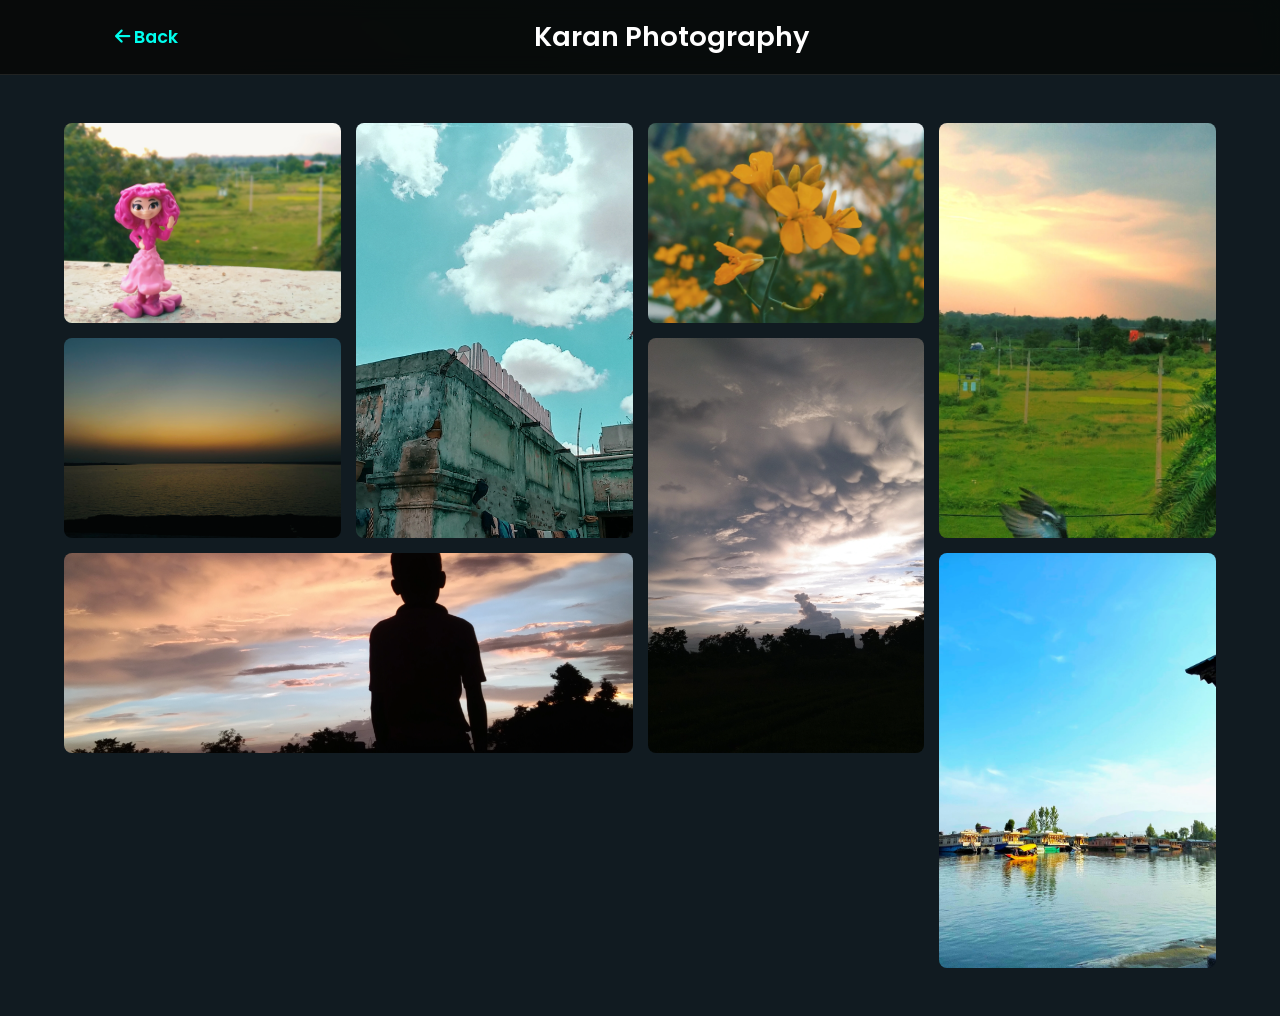
<file: gallery.html>
<!DOCTYPE html>
<html lang="en">
<head>
    <meta charset="UTF-8">
    <meta name="viewport" content="width=device-width, initial-scale=1.0">
    <title>Karan Photography - Gallery</title>
    <link rel="stylesheet" href="style.css">
    <link rel="stylesheet" href="https://cdnjs.cloudflare.com/ajax/libs/font-awesome/6.0.0/css/all.min.css">
</head>
<body class="animated-bg">

    <header class="header" style="position: relative; padding: 1.5rem 5%; background: rgba(8, 8, 8, 0.8);">
        <a href="portfolio.html" style="color: var(--main-color); font-size: 1.1rem; text-decoration: none; font-weight: 600;">
            <i class="fas fa-arrow-left"></i> Back
        </a>
        <div class="logo" style="margin: 0 auto; color: #fff;">Karan Photography</div>
    </header>

    <section class="gallery-section">
        <div class="gallery-grid">
            <div class="gallery-item"><img src="Gallery/pedit1.webp" alt="Edit 1"></div>
            <div class="gallery-item"><img src="Gallery/pedit2.webp" alt="Edit 2"></div>
            <div class="gallery-item"><img src="Gallery/pedit3.webp" alt="Edit 3"></div>
            <div class="gallery-item"><img src="Gallery/pedit4.webp" alt="Edit 4"></div>
            <div class="gallery-item"><img src="Gallery/pedit5.webp" alt="Edit 5"></div>
            <div class="gallery-item"><img src="Gallery/pedit6.webp" alt="Edit 6"></div>
            <div class="gallery-item"><img src="Gallery/pedit7.webp" alt="Edit 7"></div>
            <div class="gallery-item"><img src="Gallery/pedit8.webp" alt="Edit 8"></div>
        </div>
    </section>
    <div id="lightbox" class="lightbox">
        <span class="close-lightbox">&times;</span>
        <a class="prev-lightbox">&#10094;</a>
        <img class="lightbox-content" id="lightbox-img">
        <a class="next-lightbox">&#10095;</a>
    </div>

    <script>
        const lightbox = document.getElementById('lightbox');
        const lightboxImg = document.getElementById('lightbox-img');
        const closeBtn = document.querySelector('.close-lightbox');
        const prevBtn = document.querySelector('.prev-lightbox');
        const nextBtn = document.querySelector('.next-lightbox');
        const images = document.querySelectorAll('.gallery-item img');

        let currentIndex = 0;

        // 1. Open Lightbox when an image is clicked
        images.forEach((img, index) => {
            img.addEventListener('click', () => {
                lightbox.style.display = 'flex';
                lightboxImg.src = img.src;
                currentIndex = index;
            });
        });

        // 2. Close Lightbox (Clicking the X)
        closeBtn.addEventListener('click', () => {
            lightbox.style.display = 'none';
        });

        // 3. Close Lightbox (Clicking the dark background)
        lightbox.addEventListener('click', (e) => {
            if (e.target === lightbox) {
                lightbox.style.display = 'none';
            }
        });

        // 4. Update image function
        function showImage(index) {
            if (index >= images.length) { currentIndex = 0; } // Loop back to start
            if (index < 0) { currentIndex = images.length - 1; } // Loop to end
            lightboxImg.src = images[currentIndex].src;
        }

        // 5. Next and Previous Button Clicks
        prevBtn.addEventListener('click', () => {
            currentIndex--;
            showImage(currentIndex);
        });

        nextBtn.addEventListener('click', () => {
            currentIndex++;
            showImage(currentIndex);
        });

        // Optional: Let users use keyboard arrows to navigate
        document.addEventListener('keydown', (e) => {
            if (lightbox.style.display === 'flex') {
                if (e.key === 'ArrowLeft') { currentIndex--; showImage(currentIndex); }
                if (e.key === 'ArrowRight') { currentIndex++; showImage(currentIndex); }
                if (e.key === 'Escape') { lightbox.style.display = 'none'; }
            }
        });
    </script>

</body>
</html>
</file>
<file: style.css>
/* Google Fonts */
@import url('https://fonts.googleapis.com/css2?family=Poppins:wght@300;400;500;600;700&display=swap');

/* CSS Variables for Dark Theme */
:root {
    --bg-color: #080808;
    --second-bg-color: #131313;
    --text-color: #ffffff;
    --main-color: #00ffee;
}

* {
    margin: 0;
    padding: 0;
    box-sizing: border-box;
    text-decoration: none;
    border: none;
    outline: none;
    scroll-behavior: smooth;
    font-family: 'Poppins', sans-serif;
}

body.animated-bg {
    background: linear-gradient(45deg, #080808, #111111, #002220, #080808);
    background-size: 400% 400%;
    animation: gradientBG 25s ease infinite;
    color: var(--text-color);
}

/* Add this right below the body tag to make the animation work */
@keyframes gradientBG {
    0% { background-position: 0% 50%; }
    50% { background-position: 100% 50%; }
    100% { background-position: 0% 50%; }
}

/* Header Styles */
.header {
    position: fixed;
    top: 0;
    left: 0;
    width: 100%;
    padding: 2rem 9%;
    display: flex;
    justify-content: space-between;
    align-items: center;
    z-index: 100;
    transition: 0.3s;
}

.header.sticky {
    background: var(--bg-color);
    box-shadow: 0 0 10px rgba(0, 255, 238, 0.2);
}

.logo {
    font-size: 1.7rem;
    color: var(--text-color);
    font-weight: 600;
    cursor: default;
}

.navbar a {
    font-size: 1.1rem;
    color: var(--text-color);
    margin-left: 2.5rem;
    transition: 0.3s;
}

.navbar a:hover,
.navbar a.active {
    color: var(--main-color);
}

/* Section Layout */
section {
    min-height: 100vh;
    padding: 6rem 9% 2rem;
    display: flex;
    align-items: center;
}

/* Home Section */
.home {
    justify-content: center;
    text-align: center;
}

.home-content h3 {
    font-size: 2rem;
    font-weight: 700;
}

.home-content h1 {
    font-size: 4rem;
    font-weight: 700;
    line-height: 1.3;
    margin: 1rem 0;
}

.text-animation {
    color: var(--main-color);
}

.home-content p {
    font-size: 1rem;
    margin: 2rem auto;
    max-width: 600px;
    line-height: 1.6;
}

.btn {
    display: inline-block;
    padding: 0.8rem 2.2rem;
    background: var(--main-color);
    border-radius: 2rem;
    box-shadow: 0 0 10px var(--main-color);
    font-size: 1rem;
    color: var(--bg-color);
    letter-spacing: 0.1rem;
    font-weight: 600;
    transition: 0.3s ease;
}

.btn:hover {
    box-shadow: none;
    background: transparent;
    color: var(--main-color);
    border: 2px solid var(--main-color);
}
/* Make every section a solid color EXCEPT the home section */
section:not(#home) {
    background: #111b21 !important; /* Your solid dark theme color */
}

/* About Section */
/* Update this in style.css */
/* Update these blocks in your CSS */
.about {
    background: transparent;
    justify-content: center;
    text-align: center;
}

.education {
    background: transparent;
}

.projects {
    background: transparent;
}

.about-content h2 {
    font-size: 3rem;
    margin-bottom: 2rem;
}

.about-content h2 span {
    color: var(--main-color);
}

.about-content p {
    font-size: 1.1rem;
    max-width: 800px;
    margin: 0 auto;
    line-height: 1.6;
}
/* Shared Section Layout */
.section-content {
    width: 100%;
    text-align: center;
}

.section-content h2 {
    font-size: 3rem;
    margin-bottom: 3rem;
}

.section-content h2 span {
    color: var(--main-color);
}

/* Alternate Background Colors */
.education {
    background: var(--bg-color);
}

.projects {
    background: var(--second-bg-color);
}

/* Card Container & Cards */
.card-container {
    display: flex;
    justify-content: center;
    align-items: center;
    flex-wrap: wrap;
    gap: 2rem;
}

/* Replace your current .card and .education .card blocks with this */
.card {
    background: rgba(19, 19, 19, 0.5); /* Semi-transparent dark grey */
    backdrop-filter: blur(10px); /* Frosted glass blur effect */
    -webkit-backdrop-filter: blur(10px); /* For Safari support */
    padding: 2rem;
    border-radius: 1rem;
    width: 300px;
    border: 1px solid rgba(255, 255, 255, 0.1); /* Subtle border */
    transition: 0.3s ease;
}

.education .card {
    background: #1a1a1a; /* slightly lighter for contrast */
}

.card:hover {
    border-color: var(--main-color);
    transform: translateY(-10px);
}

.card h3 {
    font-size: 1.5rem;
    margin-bottom: 1rem;
}

.card p {
    font-size: 1rem;
    margin-bottom: 1.5rem;
    line-height: 1.4;
    color: #ccc;
}
/* This aligns the links in a row and adds space between them */
.social-links {
    display: flex;
    gap: 2rem; /* <--- This creates the space! Increase it if you want them further apart */
    margin-top: 1rem; /* Adds a little space between the button and the links */
}

/* This fixes the purple color and styles the text */
.social-links a {
    color: var(--text-color); /* Makes them white instead of purple */
    font-size: 1.1rem;
    font-weight: 500;
    transition: 0.3s ease;
    border-bottom: 2px solid transparent;
    padding-bottom: 2px;
}

/* Adds a cool hover effect */
.social-links a:hover {
    color: var(--main-color);
    border-bottom-color: var(--main-color);
}
/* Center the main contact text */
.footer-content {
    display: flex;
    flex-direction: column; /* Stacks the title, text, and icons on top of each other */
    align-items: center;    /* Pushes everything to the direct center of the screen */
    text-align: center;     /* Centers the text paragraphs */
    width: 100%;
    padding: 2rem;
}

/* Arrange the icons horizontally */
.socials {
    display: flex;
    flex-direction: row;      /* Forces the icons to sit side-by-side in a horizontal line */
    justify-content: center;  /* Centers the row of icons */
    list-style: none;         /* Removes default bullet points */
    padding: 0;
    margin-top: 2rem;
    gap: 2rem;                /* Adds space between each icon */
}

/* Fix the icon colors and add the circles */
.socials a {
    text-decoration: none;
    color: var(--text-color); /* Changes them from default purple to white */
    border: 2px solid var(--text-color);
    border-radius: 50%;       /* Makes the border a perfect circle */
    width: 50px;
    height: 50px;
    display: flex;
    justify-content: center;
    align-items: center;
    transition: 0.3s ease;
}

/* Add the hover effect back */
.socials a:hover {
    color: var(--bg-color);
    background-color: var(--main-color);
    border-color: var(--main-color);
    transform: translateY(-5px);
}
/* Project Images */
.project-img {
    width: 100%;
    height: 180px;
    object-fit: cover; /* Ensures the image doesn't stretch weirdly */
    border-radius: 0.5rem; /* Slightly rounded corners */
    margin-bottom: 1rem;
}

/* Tech Stack Badges */
.tech-stack {
    display: flex;
    justify-content: center;
    flex-wrap: wrap;
    gap: 0.5rem;
    margin-bottom: 1rem;
}

.tech-stack span {
    background: var(--main-color);
    color: var(--bg-color);
    padding: 0.2rem 0.8rem;
    font-size: 0.8rem;
    border-radius: 20px;
    font-weight: 600;
}
/* =========================================
   Mobile Responsiveness (Media Queries)
   ========================================= */

/* For Tablets and Smaller Screens (under 768px) */
@media (max-width: 768px) {
    /* 1. Stack the header and navigation menu */
    

    .navbar {
        margin-top: 1rem;
        display: flex;
        flex-wrap: wrap;
        justify-content: center;
        gap: 1rem;
    }

    .navbar a {
        margin-left: 0;
        font-size: 1rem;
    }

    /* 2. Reduce empty space on the sides */
    section {
        padding: 6rem 5% 2rem;
    }

    /* 3. Shrink massive text so it fits on screens */
    .home-content h1 {
        font-size: 3rem;
    }

    .section-content h2,
    .about-content h2,
    .footer-content h2 {
        font-size: 2.2rem;
    }

    /* 4. Allow cards to fill the mobile screen */
    .card {
        width: 100%; 
        max-width: 380px; 
    }
}

/* For Very Small Phones (under 480px) */
@media (max-width: 480px) {
    /* Make headers even smaller */
    .home-content h1 {
        font-size: 2.2rem;
    }
    
    .home-content h3 {
        font-size: 1.5rem;
    }

    /* Keep footer icons from squishing together */
    .socials {
        gap: 1rem;
        flex-wrap: wrap;
    }
    
    .socials a {
        width: 40px;
        height: 40px;
    }
}
#userEmail {
  margin-left: 20px;
  color: #00ffee;
  font-weight: 600;
}

#logoutBtn {
  margin-left: 10px;
}
/* Centering container */
.auth-container {
  height: 100vh;
  display: flex;
  justify-content: center;
  align-items: center;
}

/* Glass card */
.auth-box {
  background: rgba(0, 0, 0, 0.6);
  backdrop-filter: blur(15px);
  padding: 40px;
  border-radius: 15px;
  width: 350px;
  text-align: center;
  box-shadow: 0 0 30px rgba(0,255,238,0.2);
}

/* Heading */
.auth-box h2 {
  margin-bottom: 20px;
}

.auth-box span {
  color: #00ffee;
}

/* Inputs */
.auth-box input {
  width: 100%;
  padding: 12px;
  margin: 10px 0;
  border-radius: 8px;
  border: none;
  background: #111;
  color: white;
}

/* Buttons */
.btn {
  width: 100%;
  padding: 12px;
  margin-top: 15px;
  border-radius: 25px;
  background: #00ffee;
  color: black;
  font-weight: bold;
  cursor: pointer;
  transition: 0.3s;
}

.btn:hover {
  box-shadow: 0 0 20px #00ffee;
}

/* Secondary button */
.secondary {
  background: transparent;
  border: 2px solid #00ffee;
  color: #00ffee;
}

/* Message */
.message {
  margin-top: 15px;
  font-size: 14px;
}
.header {
    position: fixed;
    top: 0;
    width: 100%;
    padding: 1.5rem;
    background: rgba(0, 0, 0, 0.7);
    backdrop-filter: blur(10px);
    display: flex;
    justify-content: space-between;
    align-items: center;
    z-index: 1000;
    border-bottom: 1px solid rgba(255,255,255,0.1);
}
.header.sticky {
    background: rgba(8, 8, 8, 0.8);
    backdrop-filter: blur(10px);
}
.navbar a.active {
  color: var(--main-color);
  border-bottom: 2px solid var(--main-color);
}
/* Hide icon on desktop */
.menu-icon {
  display: none;
  font-size: 2rem;
  cursor: pointer;
}

/* Mobile view */
@media (max-width: 768px) {

  .menu-icon {
    display: block;
    color: var(--text-color);
  }

  .navbar {
    position: absolute;
    top: 100%;
    right: 0;
    width: 100%;
    background: var(--bg-color);
    display: none;
    flex-direction: column;
    text-align: center;
  }

  .navbar a {
    display: block;
    margin: 1.5rem 0;
  }

  .navbar.active {
    display: flex;
  }
}
.menu-icon {
  display: none;
  flex-direction: column;
  cursor: pointer;
  gap: 5px;
}

.menu-icon span {
  width: 25px;
  height: 3px;
  background: white;
  border-radius: 5px;
}
/* HERO SECTION IMPROVED */
.home {
    display: flex;
    justify-content: center;
    align-items: center;
    text-align: center;
    padding: 8rem 1.5rem 2rem;
}

/* Container */
.home-content {
    max-width: 500px;
}

/* Small intro */
.home-content h3 {
    font-size: 1.2rem;
    opacity: 0.7;
}

/* Main name */
.home-content h1 {
    font-size: 3rem;
    margin: 10px 0;
    font-weight: 700;
}

/* Role highlight */
.role span {
    color: var(--main-color);
    text-shadow: 0 0 10px var(--main-color);
}

/* Description */
.home-content p {
    font-size: 0.95rem;
    margin: 20px 0;
    line-height: 1.6;
    opacity: 0.8;
}

/* Buttons container */
.hero-buttons {
    display: flex;
    gap: 10px;
    justify-content: center;
    flex-wrap: wrap;
}

/* Primary button */
.btn {
    padding: 12px 20px;
    border-radius: 30px;
    background: linear-gradient(45deg, #00ffee, #00c8ff);
    color: black;
    font-weight: bold;
    transition: 0.3s;
}

/* Secondary button */
.secondary {
    background: transparent;
    border: 2px solid var(--main-color);
    color: var(--main-color);
}

/* Hover */
.btn:hover {
    transform: scale(1.05);
    box-shadow: 0 0 20px rgba(0,255,238,0.6);
}
/* HERO LAYOUT */
.home {
    min-height: 100vh;
    display: flex;
    align-items: center;
    justify-content: center;
    padding: 6rem 5%;
}

.home-container {
    display: flex;
    align-items: center;
    justify-content: space-between;
    gap: 3rem;
    flex-wrap: wrap;
}

/* TEXT SIDE */
.home-content {
    flex: 1;
    max-width: 500px;
}

.home-content h1 {
    font-size: 3rem;
    margin: 10px 0;
}

.home-content h3 {
    font-size: 1.3rem;
}

.role span {
    color: var(--main-color);
    text-shadow: 0 0 10px var(--main-color);
}

.home-content p {
    margin: 20px 0;
    opacity: 0.8;
    line-height: 1.6;
}

/* BUTTONS */
.hero-buttons {
    display: flex;
    gap: 15px;
    flex-wrap: wrap;
}

.btn {
    padding: 12px 22px;
    border-radius: 30px;
    background: linear-gradient(45deg, #00ffee, #00c8ff);
    color: black;
    font-weight: bold;
    transition: 0.3s;
}

.secondary {
    background: transparent;
    border: 2px solid var(--main-color);
    color: var(--main-color);
}

.btn:hover {
    transform: scale(1.05);
    box-shadow: 0 0 25px rgba(0,255,238,0.6);
}

/* IMAGE SIDE */
.home-img {
    flex: 1;
    display: flex;
    justify-content: center;
}

.home-img img {
    width: 260px;
    height: 260px;           /* SAME as width */
    object-fit: cover;       /* IMPORTANT (fix stretch) */
    border-radius: 50%;      /* makes perfect circle */
    border: 3px solid #00ffee;
    box-shadow: 0 0 40px rgba(0,255,238,0.6);
}

.home-img img:hover {
    transform: scale(1.05);
}

/* MOBILE FIX */
@media (max-width: 768px) {
    .home-container {
        flex-direction: column;
        text-align: center;
    }

    .home-img img {
        width: 180px;
        height: 180px;
    }
}
.home-container {
    display: flex;
    align-items: center;
    justify-content: center;
    gap: 4rem;
}
.home-img img:hover {
    transform: scale(1.05);
    box-shadow: 0 0 60px rgba(0,255,238,0.9);
    transition: 0.4s;
}
/* =========================================
   WhatsApp Desktop Chat UI
   ========================================= */

.chat-app {
    display: flex;
    width: 100%;
    height: 100vh; /* Full screen view */
    background: #111b21;
    border-top: 1px solid #222d34;
    margin: 0;
    padding: 0;
    overflow: hidden;
    align-items: stretch;
}

/* LEFT SIDEBAR - USER LIST */
.chat-users {
    width: 30%;
    min-width: 250px;
    max-width: 350px;
    background: #111b21;
    border-right: 1px solid #222d34;
    overflow-y: auto;
    display: flex;
    flex-direction: column;
}

.user {
    padding: 18px 20px;
    border-bottom: 1px solid #222d34;
    cursor: pointer;
    color: #e9edef;
    font-size: 1.1rem;
    display: flex;
    align-items: center;
    justify-content: flex-start; /* Forces the email text to the left */
    text-align: left;
    transition: background 0.2s;
}

.user:hover, .user.active {
    background: #2a3942;
}

/* RIGHT CHAT AREA */
.chat-window {
    flex: 1;
    display: flex;
    flex-direction: column;
    background: #0b141a;
}

/* CHAT HEADER */
.chat-header {
    background: #202c33;
    padding: 15px 20px;
    color: #e9edef;
    font-size: 1.2rem;
    font-weight: 500;
    border-bottom: 1px solid #222d34;
    display: flex;
    align-items: center;
}

/* CHAT BOX (MESSAGES) */
.chat-box {
    flex: 1;
    overflow-y: auto;
    padding: 20px;
    /* Authentic WhatsApp dark mode background pattern */
    background-image: url('https://user-images.githubusercontent.com/15075759/28719144-86dc0f70-73b1-11e7-911d-60d70fcded21.png'); 
    background-color: #0b141a;
    background-blend-mode: multiply;
    display: flex;
    flex-direction: column;
    gap: 5px; /* Spaces out the bubbles */
}

/* MESSAGE BUBBLES */
.message {
    max-width: 65%;
    padding: 10px 14px;
    border-radius: 8px;
    font-size: 0.95rem;
    line-height: 1.4;
    position: relative;
    word-wrap: break-word;
    color: #e9edef;
    display: inline-block;
    margin-bottom: 5px;
}

/* SENT (RIGHT) */
.sent {
    background: #005c4b;
    align-self: flex-end; /* Pushes to the right */
    border-top-right-radius: 0; /* WhatsApp style sharp corner */
}

/* RECEIVED (LEFT) */
.received {
    background: #202c33;
    align-self: flex-start; /* Pushes to the left */
    border-top-left-radius: 0; /* WhatsApp style sharp corner */
}

/* INPUT AREA */
.chat-input {
    display: flex;
    padding: 15px 20px;
    background: #202c33;
    gap: 15px;
    align-items: center;
}

.chat-input input {
    flex: 1;
    padding: 14px 20px;
    border-radius: 8px;
    border: none;
    background: #2a3942;
    color: #e9edef;
    font-size: 1rem;
}

.chat-input input::placeholder {
    color: #8696a0;
}

.chat-input button {
    background: #00a884;
    color: #111b21;
    border: none;
    border-radius: 50%;
    width: 50px;
    height: 50px;
    font-size: 1.2rem;
    cursor: pointer;
    display: flex;
    align-items: center;
    justify-content: center;
    transition: background 0.2s;
}

.chat-input button:hover {
    background: #06cf9c;
}

/* MESSAGE TICKS */
.ticks {
    font-size: 0.75rem;
    margin-left: 8px;
    color: #8696a0;
    float: right;
    margin-top: 6px;
}

.sent .ticks {
    color: #53bdeb; /* WhatsApp blue ticks */
}

/* =========================================
   Mobile Responsiveness Fix
   ========================================= */
/* =========================================
   Mobile Responsiveness Fix (UPDATED)
   ========================================= */
@media (max-width: 768px) {
    .chat-app {
        flex-direction: column;
        height: 100% !important; /* Let Flexbox handle the height, no more vh! */
    }

    /* Fixed height for the user list so it never crushes the chat */
    .chat-users {
        width: 100%;
        max-width: 100%;
        height: 220px !important; /* Locks the user list to a neat, scrollable box */
        flex-shrink: 0; /* Prevents it from getting squished */
        border-right: none;
        border-bottom: 1px solid #222d34;
        flex-direction: column; 
        overflow-y: auto;
        overflow-x: hidden;
    }

    .user {
        padding: 12px 20px;
        min-height: 55px;
    }

    /* Let the chat window automatically fill whatever space is left */
    /* Let the chat window automatically fill whatever space is left */
    .chat-window {
        width: 100%;
        flex: 1 !important; 
        min-height: 0; /* <--- ADD THIS: Forces the window to stay inside the screen */
        height: auto !important; 
    }
    
    .chat-box {
        gap: 8px; 
    }
}
/* =========================================
   HEADER & NAVBAR FIXES
   ========================================= */

/* 1. Make the header sleeker (thinner) */
.header {
    padding: 1rem 9% !important; /* Reduces the height of the navbar */
}

/* 2. Align all navbar items in a perfect horizontal row */
.navbar {
    display: flex;
    align-items: center;
}

/* 3. Fix the giant buttons (Overrides the 100% width from the login page) */
.navbar .btn {
    width: auto !important; /* Stops the button from stretching */
    padding: 8px 18px !important; /* Makes the buttons smaller */
    margin-top: 0 !important; 
    margin-left: 15px !important; /* Space between email and buttons */
    font-size: 0.9rem;
    display: inline-block;
}


/* 4. Fix the Mobile Menu - Side Drawer Style */
@media (max-width: 768px) {
    .header {
        display: flex !important;
        justify-content: space-between !important;
        align-items: center !important;
        padding: 1.5rem 5% !important;
        flex-direction: row !important; /* Forces horizontal layout */
    }

    .logo {
        margin: 0 !important; 
    }
    .menu-icon {
        display: flex !important;
        z-index: 1001;
    }
    /* 3. The Close Icon (X) */
    .close-icon {
        position: absolute;
        top: 25px;
        right: 25px;
        font-size: 3rem;
        color: #00ffee; 
        cursor: pointer;
        display: block !important;
        z-index: 1010; 
    }

    /* 4. Freeze the background (THE NUCLEAR OPTION) */
    html.no-scroll, body.no-scroll {
        overflow: hidden !important;
        height: 100vh !important;
        overscroll-behavior: none; /* Stops the "bounce" scroll effect */
    }

    /* THE SLIDE-IN DRAWER */
    .navbar {
        position: fixed;
        top: 0;
        right: -100%; /* Hides the menu completely off-screen to the right */
        width: 75%; /* Takes up 3/4 of the screen like the screenshot */
        height: 100vh;
        background: #111b21; /* Matches your dark theme */
        flex-direction: column;
        padding: 70px 30px 30px 30px; /* Space for close button */
        box-shadow: -5px 0 15px rgba(0,0,0,0.5);
        transition: 0.4s ease-in-out; /* Smooth sliding animation */
        display: flex !important; 
        justify-content: flex-start;
        align-items: flex-start;
        z-index: 1005;
        border-bottom: none;
    }

    /* Slides in when the hamburger is clicked */
    .navbar.active {
        right: 0;
    }

    /* LEFT-ALIGNED TEXT */
    /* LEFT-ALIGNED TEXT & REMOVE UNDERLINES */
    .navbar a, .navbar span {
        margin: 15px 0 !important;
        font-size: 1.2rem;
        text-align: left !important; 
        display: block;
        width: 100%;
        color: #e9edef;
        text-decoration: none !important; /* Kills standard underlines */
        border-bottom: none !important;   /* Kills border underlines */
    }

    /* Kills any animated line effects from your desktop CSS */
    .navbar a::after, .navbar a::before {
        display: none !important; 
    }
    
    /* BUTTONS AT THE BOTTOM (Side-by-Side) */
    .nav-buttons {
        display: flex;
        flex-direction: row;
        gap: 15px; /* Space between the two buttons */
        margin-top: 30px;
        width: 100%;
    }

    .navbar .btn {
        margin: 0 !important;
        width: auto !important;
        padding: 10px 20px !important;
    }

    /* CLOSE ICON (X) */
    .close-icon {
        position: absolute;
        top: 25px;
        right: 25px;
        font-size: 2rem;
        color: #e9edef;
        cursor: pointer;
        display: block; /* Shows only on mobile */
    }
}
/* =========================================
   MOBILE CHAT NAVIGATION (FULL SCREEN TOGGLE)
   ========================================= */

/* Default back button style (Hidden on Desktop) */
.mobile-back-btn {
    display: none;
    background: none;
    border: none;
    color: #00ffee; /* Matches your theme color */
    font-size: 1.2rem;
    margin-right: 15px;
    cursor: pointer;
}

@media (max-width: 768px) {
    /* Show the back button on mobile */
    .mobile-back-btn {
        display: block;
    }

    /* Keep header items aligned horizontally */
    .chat-header {
        display: flex;
        align-items: center;
    }

    /* DEFAULT STATE: Show Users full screen, Hide Chat */
    .chat-users {
        height: 100% !important; /* Take full height now */
        display: flex !important;
    }
    .chat-window {
        display: none !important; /* Hide chat window initially */
    }

    /* ACTIVE STATE (When a user is clicked): Hide Users, Show Chat */
    .chat-app.show-chat .chat-users {
        display: none !important;
    }
    .chat-app.show-chat .chat-window {
        display: flex !important;
        height: 100% !important;
    }
}
/* =========================================
   BULLETPROOF MOBILE SIZING & DVH FIX
   ========================================= */

@media (max-width: 768px) {
    /* 1. Force the chat app to strictly obey the dynamic height */
    .chat-app {
        height: 100% !important;
        max-height: 100% !important;
        flex: 1;
    }

    /* 2. Protect the input bar from getting pushed out */
    .chat-input {
        flex-shrink: 0 !important;
        min-height: 60px; /* Guarantees it never squishes */
        /* env() protects the input from sitting under the iPhone swipe bar */
        padding-bottom: max(15px, env(safe-area-inset-bottom)); 
        background: #202c33; /* Ensures background covers bottom edge */
    }

    /* 3. Make sure the chat area shrinks correctly */
    .chat-window {
        height: 100% !important;
        min-height: 0; 
    }

    /* 4. Fix the "Back to Portfolio" text wrapping on narrow screens */
    header a {
        font-size: 0.95rem !important;
        white-space: nowrap; /* Prevents text from breaking into two lines */
    }
    
    header {
        padding: 12px 15px !important; /* Slightly tighter padding for small screens */
    }
}
/* =========================================
   FIX FOR SEND BUTTON CUT-OFF
   ========================================= */

.chat-input {
    box-sizing: border-box !important;
    width: 100% !important;
    overflow: hidden; /* Prevents anything from spilling out */
}

.chat-input input {
    flex: 1;
    min-width: 0 !important; /* <--- THE MAGIC FIX: Allows the input to shrink on small phones */
}

.chat-input button {
    flex-shrink: 0 !important; /* <--- Prevents the button from being squished or pushed out */
}
.close-icon {
    display: none;
}
.nav-buttons {
    display: flex;
    align-items: center;
}
/* =========================================
   FORCE FOOTER TO STAY STILL
   ========================================= */
.footer, #contact {
    animation: none !important;
    transition: none !important;
    transform: none !important; /* Stops it from sliding up */
    opacity: 1 !important;      /* Forces it to stay fully visible */
}
footer {
  background: #0b0f14; /* solid color */
}
.subtitle {
  margin-bottom: 20px;
}

.input-group {
  margin-bottom: 18px;
}
/* =========================================
   Google Photos Style Gallery
   ========================================= */

/* Override the default flex centering for this specific section */
.gallery-section {
    display: block; 
    padding: 3rem 5%;
    min-height: 100vh;
}

/* The Grid Container */
.gallery-grid {
    display: grid;
    /* Automatically fit as many 250px columns as possible */
    grid-template-columns: repeat(auto-fill, minmax(250px, 1fr));
    grid-auto-rows: 200px; /* Base height for standard photos */
    grid-gap: 15px; /* Spacing between photos */
    grid-auto-flow: dense; /* Fills in empty gaps automatically */
}

/* Individual Image Containers */
.gallery-item {
    overflow: hidden;
    border-radius: 8px; /* Slightly rounded corners */
    background: #202c33; 
    position: relative;
    cursor: pointer;
}

/* Dynamic Sizing: Makes some images larger to mimic Google Photos */
.gallery-item:nth-child(2n) {
    grid-row: span 2; /* Tall images */
}
.gallery-item:nth-child(5n) {
    grid-column: span 2; /* Wide images */
}

/* The Images Themselves */
.gallery-item img {
    width: 100%;
    height: 100%;
    object-fit: cover; /* Prevents stretching */
    transition: transform 0.4s ease;
}

/* Premium Zoom Effect on Hover */
.gallery-item:hover img {
    transform: scale(1.08); 
}

/* Mobile Adjustments */
@media (max-width: 768px) {
    .gallery-grid {
        grid-template-columns: repeat(auto-fill, minmax(130px, 1fr)); /* Smaller columns on phone */
        grid-auto-rows: 130px;
        grid-gap: 8px;
    }
    
    /* Turn off the "wide" images on phones so they don't break the screen */
    .gallery-item:nth-child(5n) {
        grid-column: span 1; 
    }
}
/* =========================================
   Lightbox (Full Screen Image Viewer)
   ========================================= */

/* The hidden background overlay */
.lightbox {
    display: none; /* Hidden by default */
    position: fixed;
    z-index: 2000; /* Stays on top of everything */
    left: 0;
    top: 0;
    width: 100%;
    height: 100vh;
    background-color: rgba(8, 8, 8, 0.95); /* Very dark, slight transparency */
    align-items: center;
    justify-content: center;
}

/* The actual image */
.lightbox-content {
    max-width: 90%;
    max-height: 85vh;
    border-radius: 5px;
    box-shadow: 0 0 30px rgba(0, 255, 238, 0.2); /* Subtle neon glow */
    animation: zoomIn 0.3s ease; /* Smooth pop-in effect */
}

/* Close Button (X) */
.close-lightbox {
    position: absolute;
    top: 20px;
    right: 40px;
    color: #e9edef;
    font-size: 40px;
    font-weight: bold;
    cursor: pointer;
    transition: 0.3s;
    z-index: 2001;
}

.close-lightbox:hover {
    color: var(--main-color);
}

/* Next & Previous Arrows */
.prev-lightbox, .next-lightbox {
    cursor: pointer;
    position: absolute;
    top: 50%;
    transform: translateY(-50%);
    width: auto;
    padding: 16px;
    color: white;
    font-weight: bold;
    font-size: 30px;
    transition: 0.3s ease;
    user-select: none;
    background-color: rgba(0, 0, 0, 0.5);
    border-radius: 5px;
}

/* Position the arrows */
.prev-lightbox { left: 20px; }
.next-lightbox { right: 20px; }

/* Arrow hover effect */
.prev-lightbox:hover, .next-lightbox:hover {
    background-color: var(--main-color);
    color: black;
}

/* Animation for the image popping in */
@keyframes zoomIn {
    from { transform: scale(0.9); opacity: 0; }
    to { transform: scale(1); opacity: 1; }
}

/* Mobile Adjustments for Lightbox */
@media (max-width: 768px) {
    .prev-lightbox, .next-lightbox {
        font-size: 20px;
        padding: 10px;
    }
    .close-lightbox {
        top: 15px;
        right: 20px;
        font-size: 35px;
    }
}
</file>
